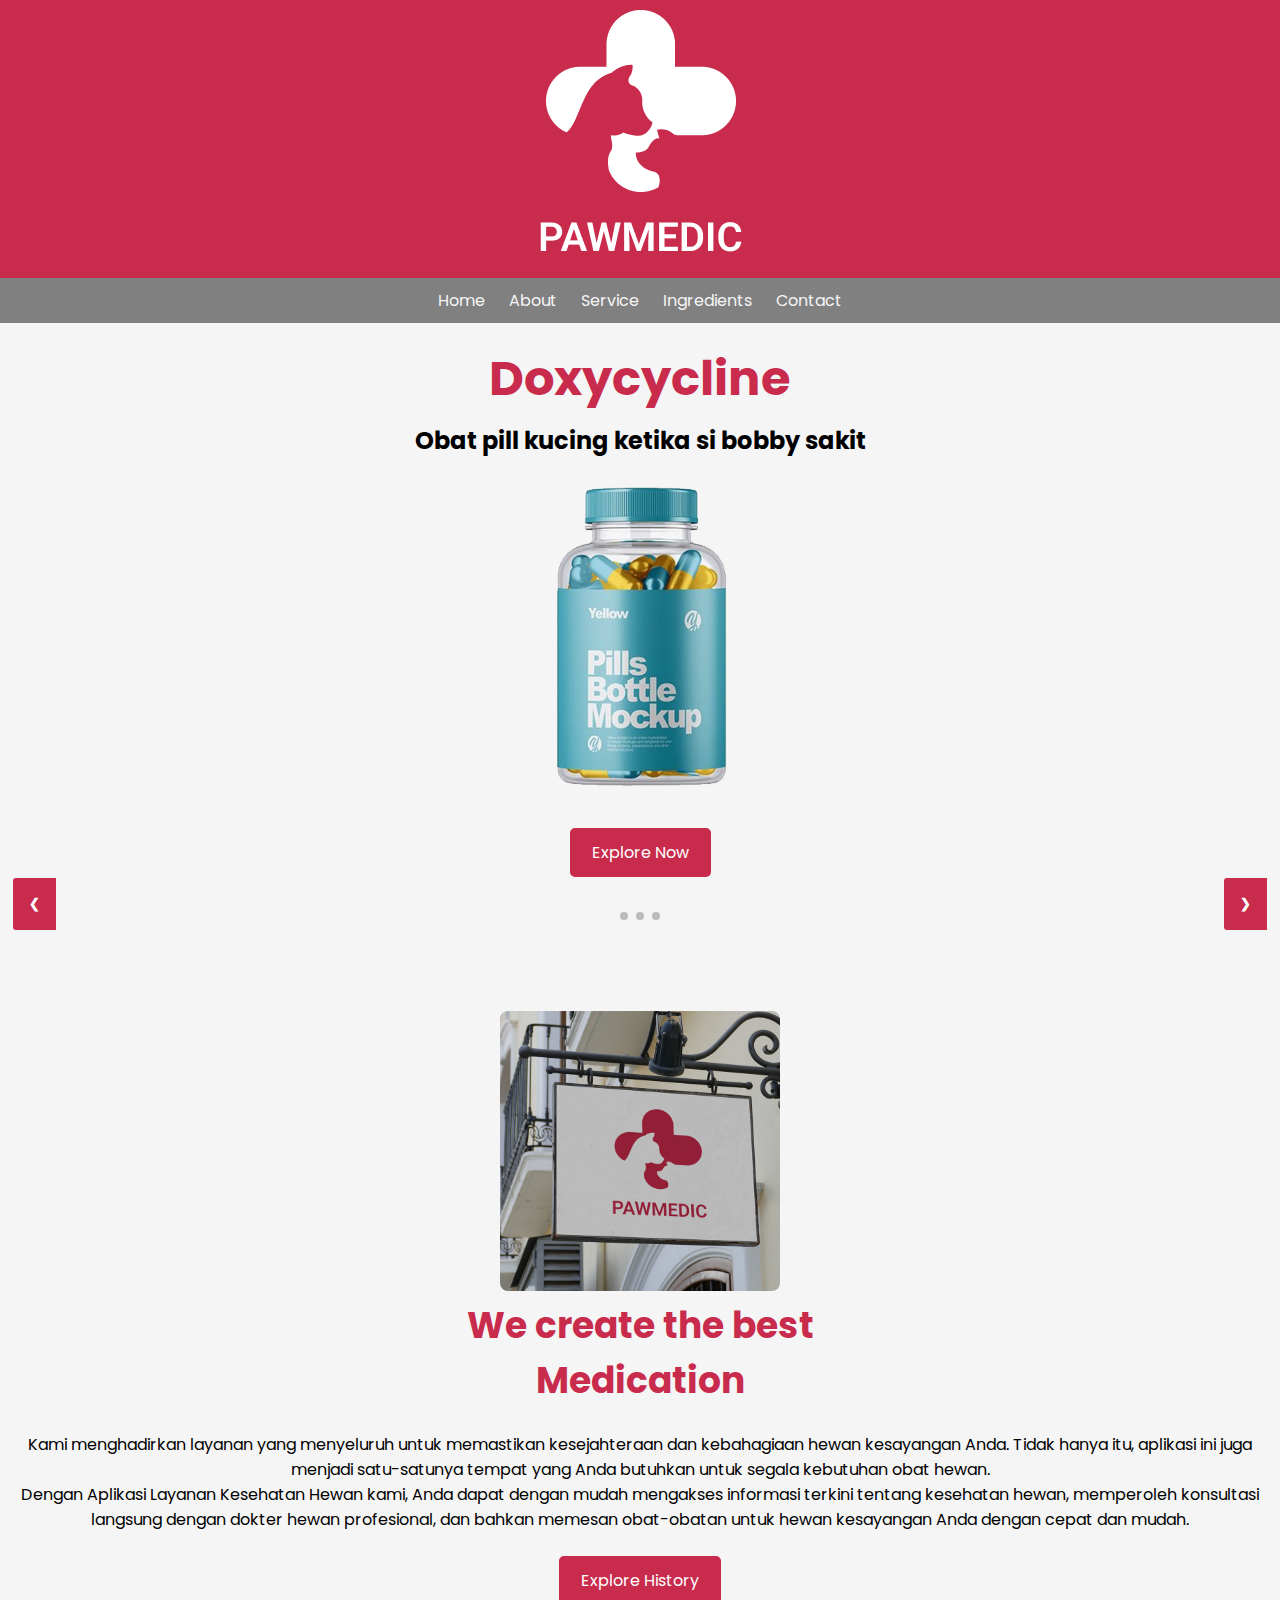
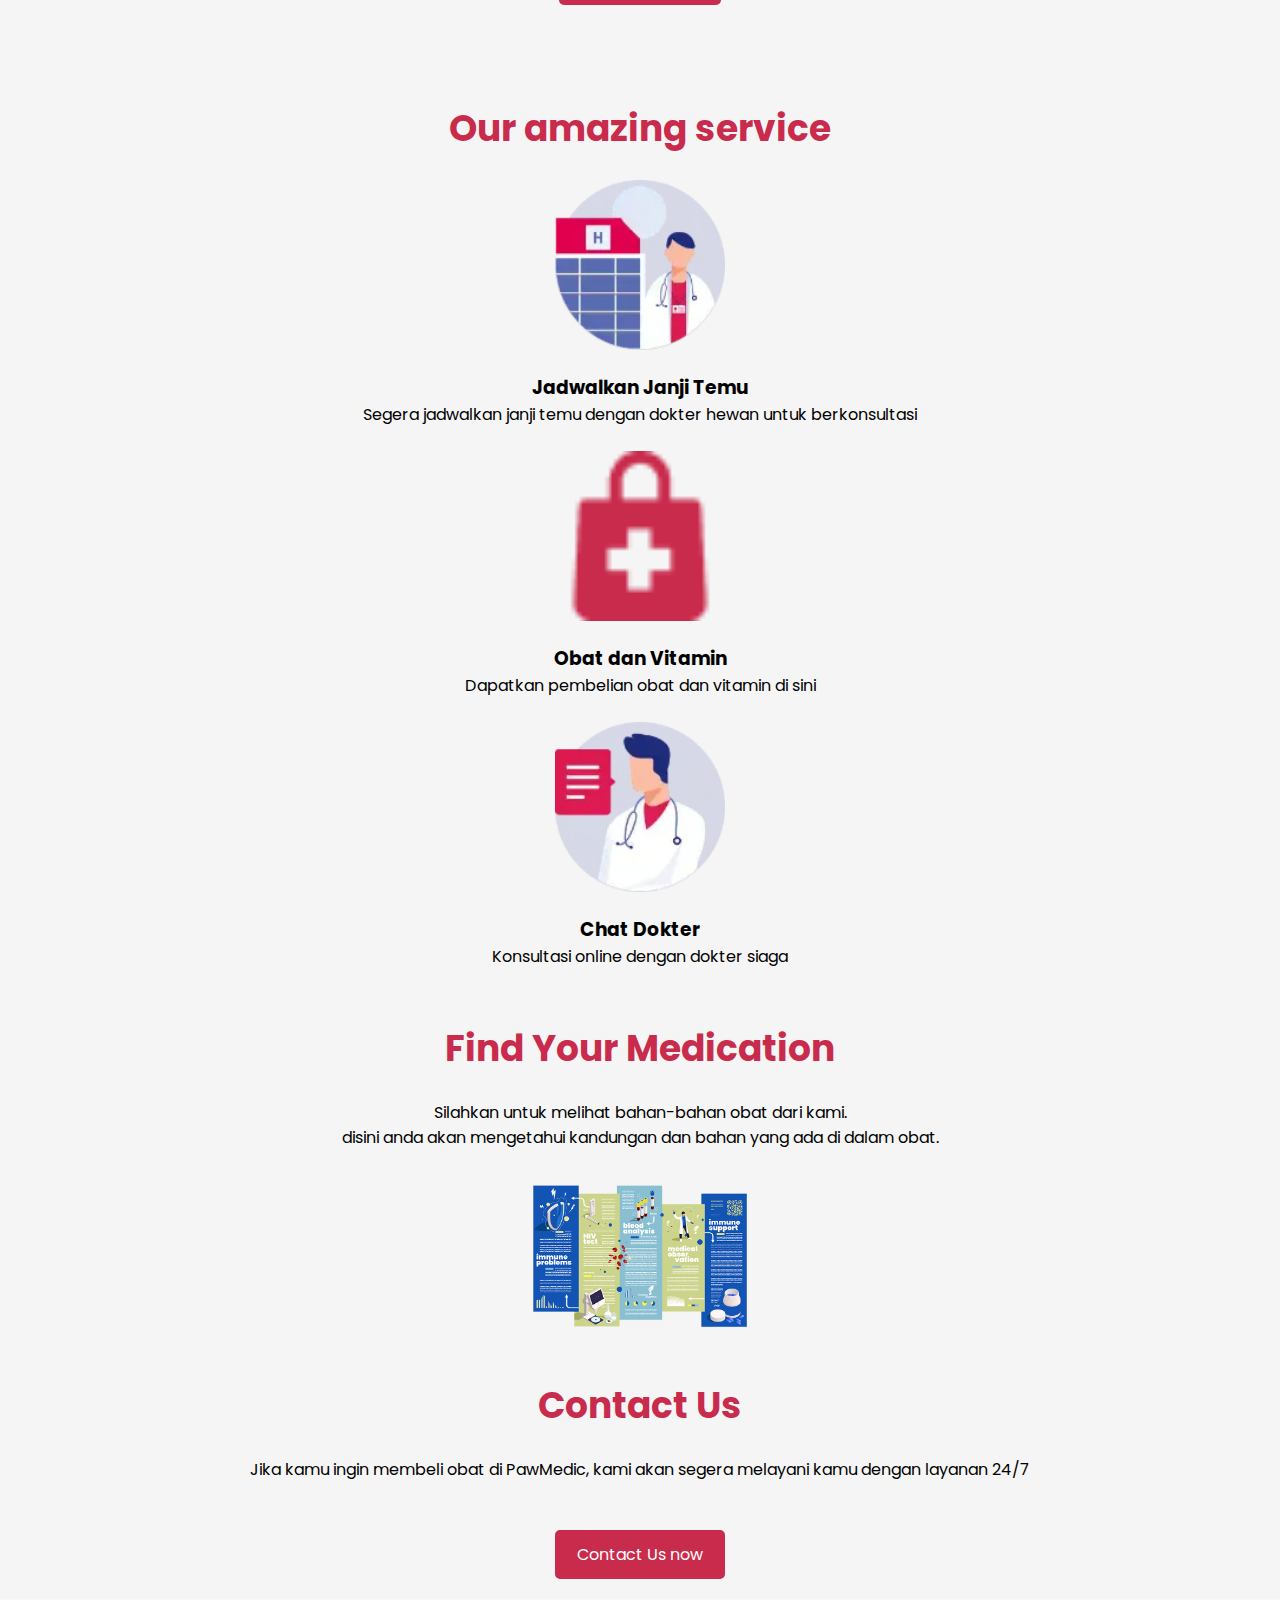
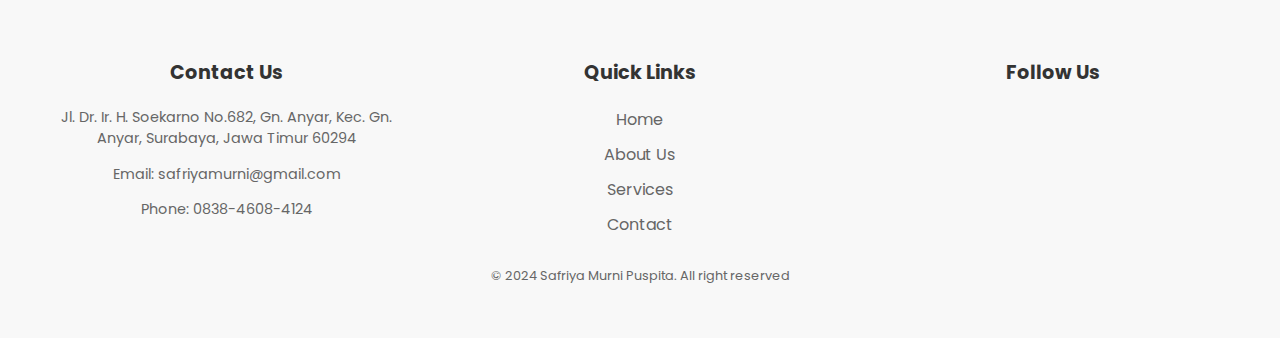
<file: index.html>
<!DOCTYPE html>
<html lang="en">

<head>
    <meta charset="UTF-8">
    <meta name="viewport" content="width=device-width, initial-scale=1.0">
    <title> PawMedic </title>
    <link href="https://fonts.googleapis.com/css2?family=Poppins:wght@100;300;400;500;700;900&display=swap"
        rel="stylesheet">
    <link rel="stylesheet" href="css/style.css" />
</head>

<body>
    <!-- Header -->
    <header>
        <!-- <h1>PAWMEDIC</h1> -->
        <img src="img/logo-pawMedic-putih.png" alt="logo">

    </header>

    <!-- Navigasi -->
    <nav>
        <a href="#home" id="berandaLink" onclick="tampilkanBeranda()">Home</a>
        <a href="#about">About</a>
        <a href="#services">Service</a>
        <a href="#ingredients">Ingredients</a>
        <a href="#contact">Contact</a>
    </nav>
    <!--Home-->
    <section class="home" id="home">
        <div class="slideshow-container">
            <div class="mySlides fade">
                <div class="home_container">
                    <div class="home_data">
                        <h1 class="home_title">Doxycycline</h1>
                        <h2 class="home_subtitle">Obat pill kucing ketika si bobby sakit</h2>
                    </div>
                    <img src="img/obatpaw1.png" alt="" class="home_img">
                    <a href="#" class="button">Explore Now</a>
                </div>
            </div>

            <div class="mySlides fade">
                <div class="home_container">
                    <div class="home_data">
                        <h1 class="home_title">Prednisone</h1>
                        <h2 class="home_subtitle">Salah satu obat flu terkenal yang ampuh mengatasi flu berat</h2>

                    </div>
                    <img src="img/obatpaw2.png" alt="" class="home_img">
                    <a href="#" class="button">Explore Now</a>
                </div>
            </div>

            <div class="mySlides fade">
                <div class="home_container">
                    <div class="home_data">
                        <h1 class="home_title">Baytril</h1>
                        <h2 class="home_subtitle">Obat ini untuk mengatasi kucing anda agar nafsu makan bertambah</h2>

                    </div>
                    <img src="img/obatpaw3.png" alt="" class="home_img">
                    <a href="#" class="button">Explore Now</a>
                </div>
            </div>

        </div>
        <br>

        <!-- Tombol Next dan Previous -->
        <a class="prev" onclick="plusSlides(-1)">&#10094;</a>
        <a class="next" onclick="plusSlides(1)">&#10095;</a>
        <!-- Titik/Tanda bulatan -->
        <div style="text-align: center">
            <span class="dots" onclick="currentSlide(1)"></span>
            <span class="dots" onclick="currentSlide(2)"></span>
            <span class="dots" onclick="currentSlide(3)"></span>
        </div>
    </section>
    <!-------------------------- About ---------------------------->
    <section class="about section bd-container" id="about">
        <div class="about_container bd-grid">
            <div class="about_data">
                <img src="img/about-pawmedic.png" alt="" class="about_img">
                <!-- <span class="section-subtitle about_intial"> About us</span> -->
                <h2 class="section-title about_intial">We create the best <br> Medication </h2>
                <p class="about_description">Kami menghadirkan layanan yang menyeluruh untuk memastikan kesejahteraan
                    dan kebahagiaan hewan kesayangan Anda. Tidak hanya itu, aplikasi ini juga menjadi satu-satunya
                    tempat yang Anda butuhkan untuk segala kebutuhan obat hewan. <br>
                    Dengan Aplikasi Layanan Kesehatan Hewan kami, Anda dapat dengan mudah mengakses informasi terkini
                    tentang kesehatan hewan, memperoleh konsultasi langsung dengan dokter hewan profesional, dan bahkan
                    memesan obat-obatan untuk hewan kesayangan Anda dengan cepat dan mudah.</p>
                <a href="#" class="button">Explore History</a>
            </div>
        </div>
    </section>
    <!----------------------- Service -------------------------------->
    <section class="services section bd-container" id="services">
        <!-- <span class="section-subtitle">Offering</span> -->
        <h2 class="section-title">Our amazing service</h2>
        <div class="services_container bd-grid">
            <div class="services_content">
                <img src="img/janji-temu.png" alt="" class="services_img">
                <h3 id="jadwalLink" class="janji_title">Jadwalkan Janji Temu</h3>
                <p class="services_description">Segera jadwalkan janji temu dengan dokter hewan untuk berkonsultasi</p>
            </div>
            <div class="service_content">
                <img src="img/store.png" alt="" class="services_img">
                <h3 id="storeLink" class="store_title">Obat dan Vitamin</h3>
                <p class="services_description">Dapatkan pembelian obat dan vitamin di sini</p>
            </div>
            <div class="service_content">
                <img src="img/chat-doctor.png" alt="" class="services_img">
                <h3 id="chatLink" class="chat_title">Chat Dokter</h3>
                <p class="services_description">Konsultasi online dengan dokter siaga</p>
            </div>
        </div>
    </section>

    <!----------------- Ingredients ------------------>

    <section class="ingredients bd-container" id="ingredients">
        <div class="ingredients bd-grid">
            <div class="ingredients_data">
                <!-- <span class="section-subtitle ingredients_initial">Ingredients</span> -->
                <h2 class="section-title ingredients_initial">Find Your Medication</h2>
                <p class="ingredients_description">Silahkan untuk melihat bahan-bahan obat dari kami.<br>
                    disini anda akan mengetahui kandungan dan bahan yang ada di dalam obat.</p>

            </div>
            <img src="img/bahan-obat-paw.png" alt="" class="size_img">
        </div>
    </section>

    <!--contact us-->

    <section class="contact bd-container" id="contact">
        <div class="contact_container bd-grid">
            <div class="contact_data">
                <!-- <span class="section-subtitle contact_initial">Let's Talk</span> -->
                <h2 class="section-title contact_initial">Contact Us</h2>
                <p class="contact_description">Jika kamu ingin membeli obat di PawMedic, kami akan segera melayani kamu
                    dengan layanan 24/7 </p>
            </div>
            <div class="contact_button">
                <a href="#" class="button">Contact Us now</a>
            </div>
        </div>

    </section>

    <!--footer-->
    <footer>
        <div class="footer_container">
            <div class="footer_info">
                <h3 class="footer_title">Contact Us</h3>
                <p class="footer_description">Jl. Dr. Ir. H. Soekarno No.682, Gn. Anyar, Kec. Gn. Anyar, Surabaya, Jawa
                    Timur 60294</p>
                <p class="footer_description">Email: safriyamurni@gmail.com</p>
                <p class="footer_description">Phone: 0838-4608-4124</p>
            </div>
            <div class="footer_links">
                <h3 class="footer_title">Quick Links</h3>
                <ul class="footer_nav">
                    <li><a href="#">Home</a></li>
                    <li><a href="#">About Us</a></li>
                    <li><a href="#">Services</a></li>
                    <li><a href="#">Contact</a></li>
                </ul>
            </div>
            <div class="footer_social">
                <h3 class="footer_title">Follow Us</h3>
                <div class="social_icons">
                    <a href="#"><i class="fa fa-facebook"></i></a>
                    <a href="#"><i class="fa fa-twitter"></i></a>
                    <a href="#"><i class="fa fa-instagram"></i></a>
                </div>
            </div>
        </div>
        <p class="footer_copy">&#169; 2024 Safriya Murni Puspita. All right reserved</p>

    </footer>
    <!----------------- main js ------------------>
    <script src="js/jquery.js"></script>
    <script src="js/slide.js"></script>
    <script src="js/form.js"></script>
    <script src="js/store.js"></script>
    <script src="js/chat.js"></script>
</body>

</html>
</file>
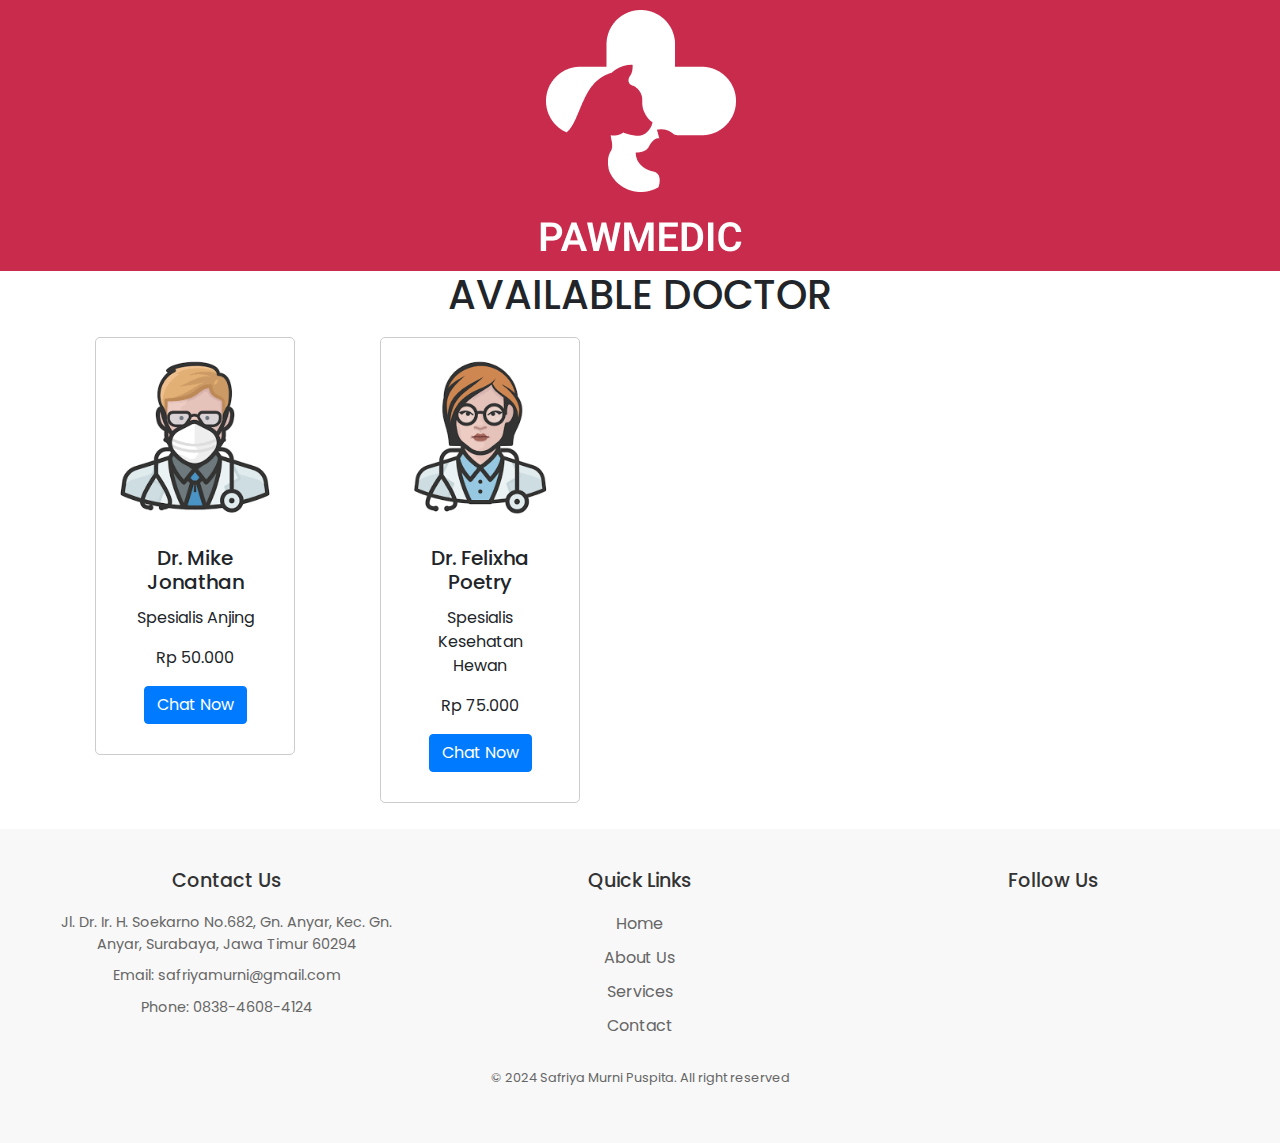
<file: chat.html>
<!DOCTYPE html>
<html lang="en">

<head>
    <meta charset="UTF-8">
    <meta name="viewport" content="width=device-width, initial-scale=1.0">
    <title> PawMedic </title>
    <link href="https://fonts.googleapis.com/css2?family=Poppins:wght@100;300;400;500;700;900&display=swap"
        rel="stylesheet">
    <link rel="stylesheet" href="https://stackpath.bootstrapcdn.com/bootstrap/4.5.2/css/bootstrap.min.css">
    <link rel="stylesheet" href="css/style.css" />
</head>

<body>
    <!-- Header -->
    <header>
        <!-- <h1>PAWMEDIC</h1> -->
        <img src="img/logo-pawMedic-putih.png" alt="logo">
    </header>

    <div class="container text-center">
        <h1>AVAILABLE DOCTOR</h1>
        <div id="doctor-list" class="row">
            <!-- Product items will be dynamically added here -->
        </div>
    </div>

      <!--footer-->
      <footer>
        <div class="footer_container">
            <div class="footer_info">
                <h3 class="footer_title">Contact Us</h3>
                <p class="footer_description">Jl. Dr. Ir. H. Soekarno No.682, Gn. Anyar, Kec. Gn. Anyar, Surabaya, Jawa
                    Timur 60294</p>
                <p class="footer_description">Email: safriyamurni@gmail.com</p>
                <p class="footer_description">Phone: 0838-4608-4124</p>
            </div>
            <div class="footer_links">
                <h3 class="footer_title">Quick Links</h3>
                <ul class="footer_nav">
                    <li><a href="#">Home</a></li>
                    <li><a href="#">About Us</a></li>
                    <li><a href="#">Services</a></li>
                    <li><a href="#">Contact</a></li>
                </ul>
            </div>
            <div class="footer_social">
                <h3 class="footer_title">Follow Us</h3>
                <div class="social_icons">
                    <a href="#"><i class="fa fa-facebook"></i></a>
                    <a href="#"><i class="fa fa-twitter"></i></a>
                    <a href="#"><i class="fa fa-instagram"></i></a>
                </div>
            </div>
        </div>
        <p class="footer_copy">&#169; 2024 Safriya Murni Puspita. All right reserved</p>

    </footer>
    <script src="js/jquery.js"></script>
    <script src="js/chat.js">
    </script>
</body>


</html>
</file>
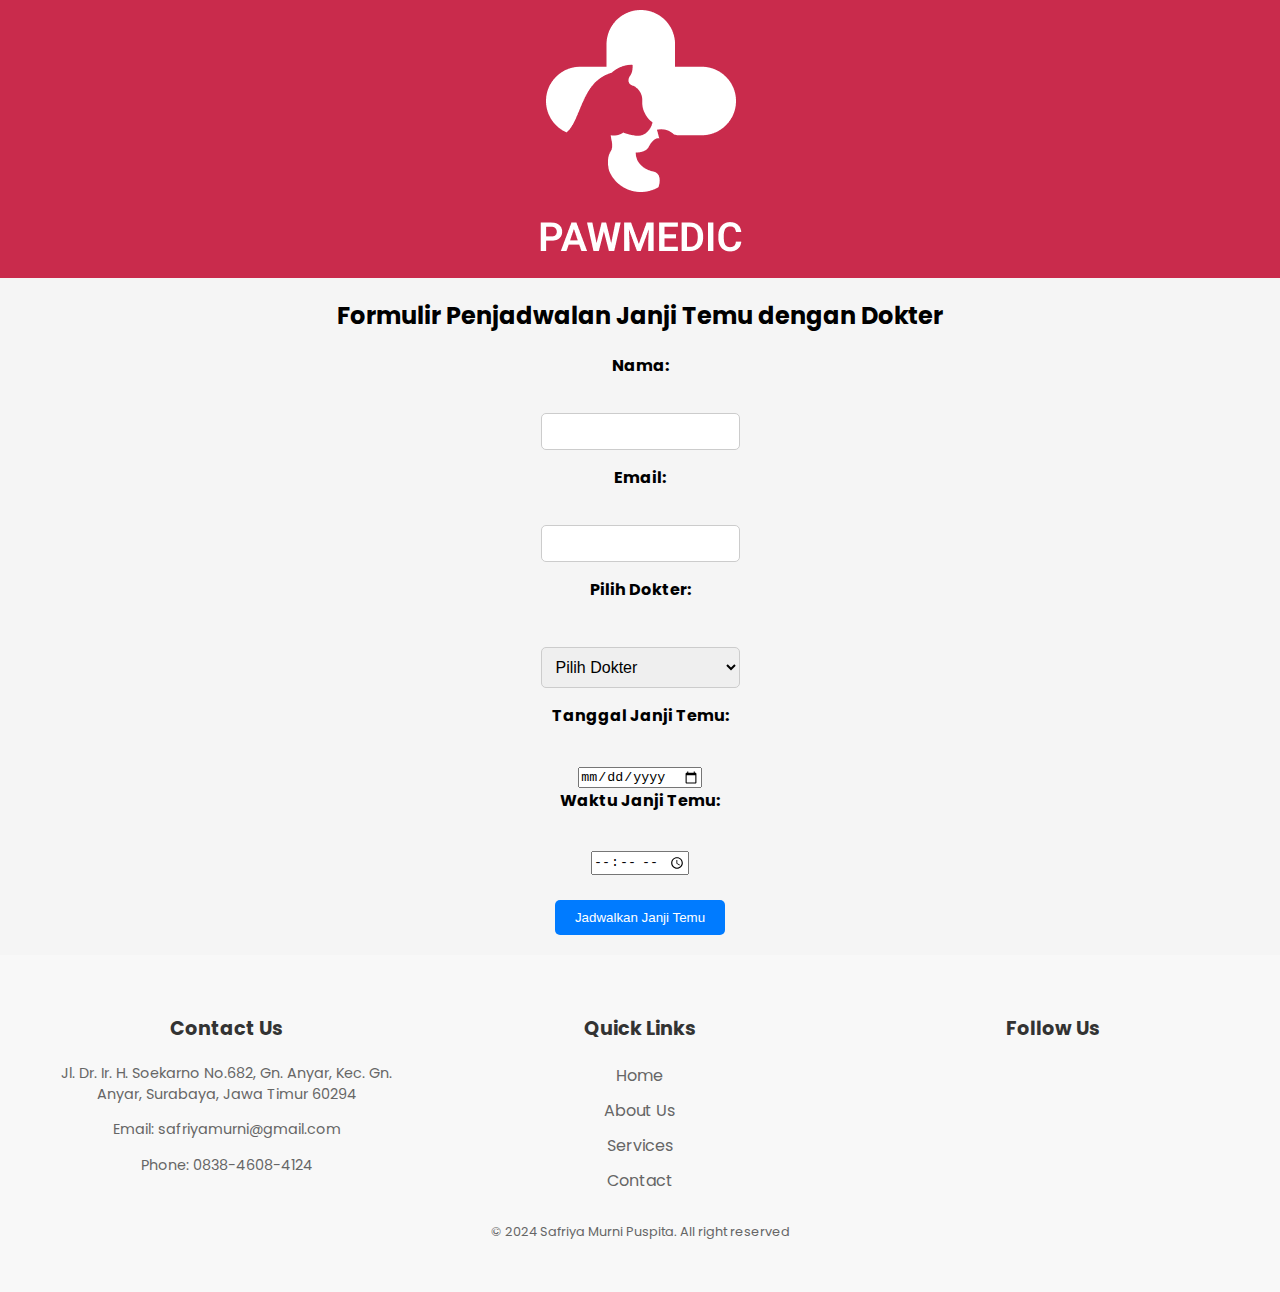
<file: form.html>
<!DOCTYPE html>
<html lang="en">

<head>
    <meta charset="UTF-8">
    <meta name="viewport" content="width=device-width, initial-scale=1.0">
    <title> PawMedic </title>
    <link href="https://fonts.googleapis.com/css2?family=Poppins:wght@100;300;400;500;700;900&display=swap"
        rel="stylesheet">
    <link rel="stylesheet" href="css/style.css" />
</head>

<body>
    <!-- Header -->
    <header>
        <!-- <h1>PAWMEDIC</h1> -->
        <img src="img/logo-pawMedic-putih.png" alt="logo">

    </header>

    <section class="form-section bd-container">
        <h2 class="form-title">Formulir Penjadwalan Janji Temu dengan Dokter</h2>
        <form id="appointmentForm">
            <label for="name">Nama:</label><br>
            <input type="text" id="name" name="name" required><br>

            <label for="email">Email:</label><br>
            <input type="email" id="email" name="email" required><br>

            <label for="doctor">Pilih Dokter:</label><br>
            <select id="doctor" name="doctor" required>
                <option value="">Pilih Dokter</option>
                <option value="drsmith">Dr. Smith</option>
                <option value="drjones">Dr. Jones</option>
                <option value="drbrown">Dr. Brown</option>
            </select><br>

            <label for="date">Tanggal Janji Temu:</label><br>
            <input type="date" id="date" name="date" required><br>

            <label for="time">Waktu Janji Temu:</label><br>
            <input type="time" id="time" name="time" required><br><br>

            <input type="submit" value="Jadwalkan Janji Temu">

        </form>
    </section>
    <!--footer-->
    <footer>
        <div class="footer_container">
            <div class="footer_info">
                <h3 class="footer_title">Contact Us</h3>
                <p class="footer_description">Jl. Dr. Ir. H. Soekarno No.682, Gn. Anyar, Kec. Gn. Anyar, Surabaya, Jawa
                    Timur 60294</p>
                <p class="footer_description">Email: safriyamurni@gmail.com</p>
                <p class="footer_description">Phone: 0838-4608-4124</p>
            </div>
            <div class="footer_links">
                <h3 class="footer_title">Quick Links</h3>
                <ul class="footer_nav">
                    <li><a href="#">Home</a></li>
                    <li><a href="#">About Us</a></li>
                    <li><a href="#">Services</a></li>
                    <li><a href="#">Contact</a></li>
                </ul>
            </div>
            <div class="footer_social">
                <h3 class="footer_title">Follow Us</h3>
                <div class="social_icons">
                    <a href="#"><i class="fa fa-facebook"></i></a>
                    <a href="#"><i class="fa fa-twitter"></i></a>
                    <a href="#"><i class="fa fa-instagram"></i></a>
                </div>
            </div>
        </div>
        <p class="footer_copy">&#169; 2024 Safriya Murni Puspita. All right reserved</p>

    </footer>

    <script src="js/jquery.js"></script>
    <script src="js/form.js"></script>

</body>

</html>
</file>
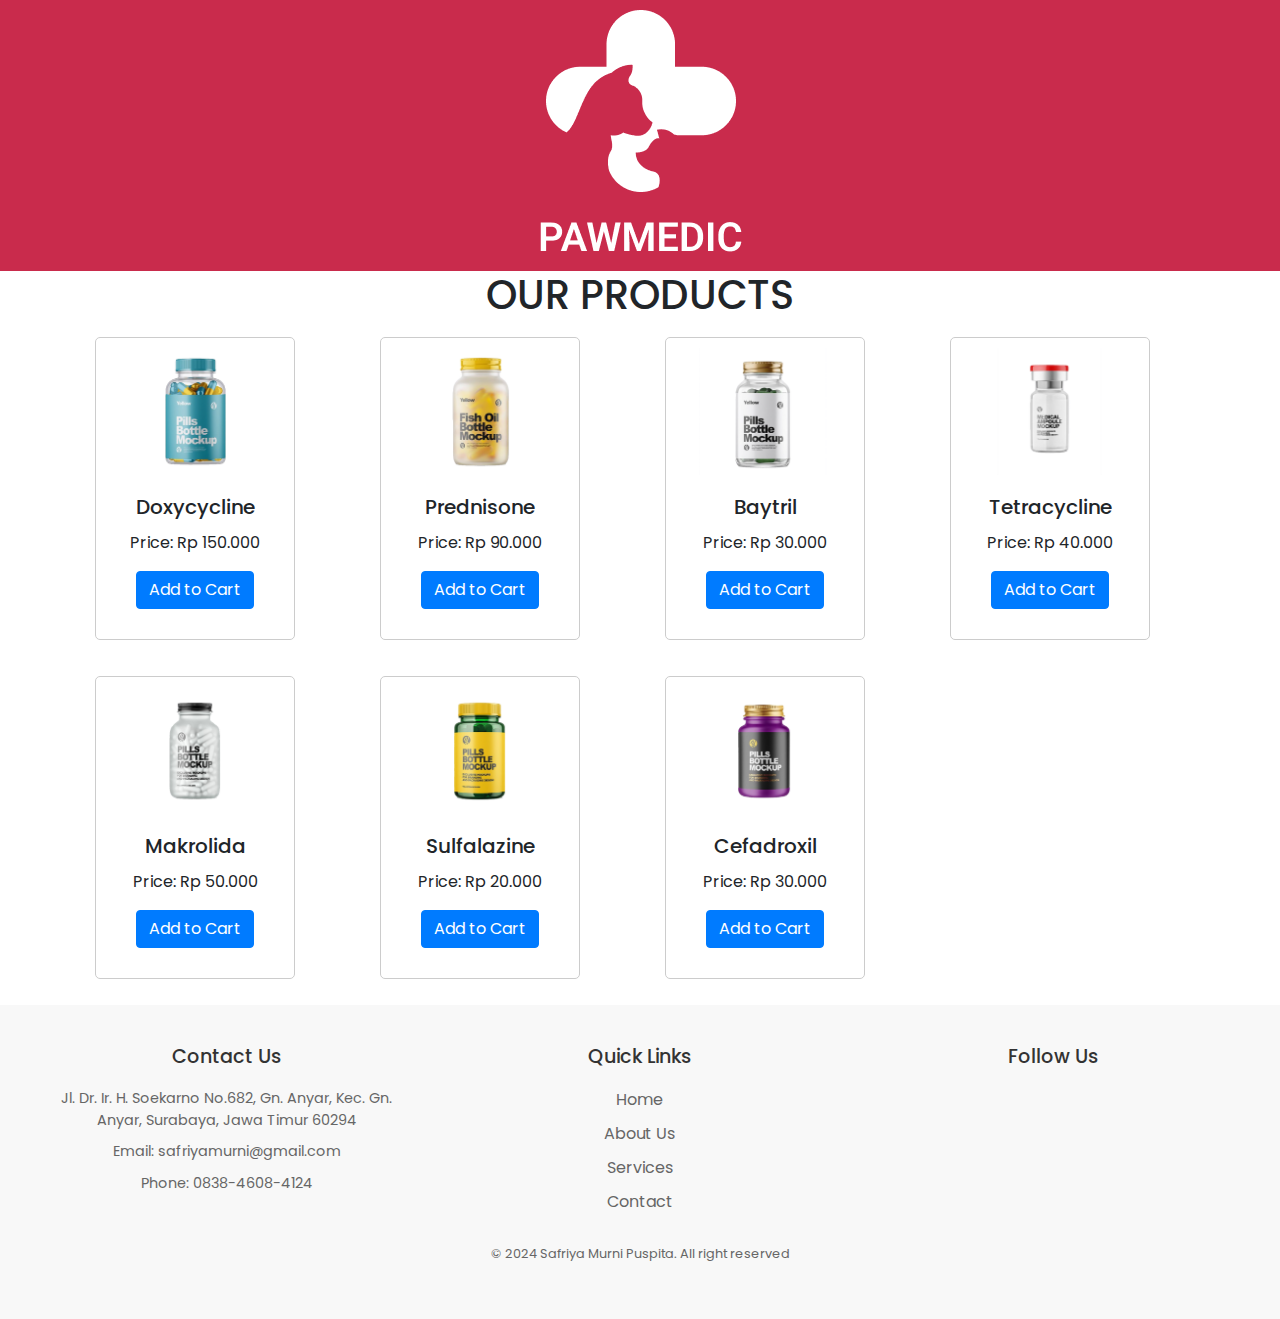
<file: store.html>
<!DOCTYPE html>
<html lang="en">

<head>
    <meta charset="UTF-8">
    <meta name="viewport" content="width=device-width, initial-scale=1.0">
    <title> PawMedic </title>
    <link href="https://fonts.googleapis.com/css2?family=Poppins:wght@100;300;400;500;700;900&display=swap"
        rel="stylesheet">
    <link rel="stylesheet" href="https://stackpath.bootstrapcdn.com/bootstrap/4.5.2/css/bootstrap.min.css">
    <link rel="stylesheet" href="css/style.css" />
</head>

<body>
    <!-- Header -->
    <header>
        <!-- <h1>PAWMEDIC</h1> -->
        <img src="img/logo-pawMedic-putih.png" alt="logo">

    </header>

    <div class="container text-center">
        <h1>OUR PRODUCTS</h1>
        <div id="product-list" class="row">
            <!-- Product items will be dynamically added here -->
        </div>
    </div>

    <!--footer-->
    <footer>
        <div class="footer_container">
            <div class="footer_info">
                <h3 class="footer_title">Contact Us</h3>
                <p class="footer_description">Jl. Dr. Ir. H. Soekarno No.682, Gn. Anyar, Kec. Gn. Anyar, Surabaya, Jawa
                    Timur 60294</p>
                <p class="footer_description">Email: safriyamurni@gmail.com</p>
                <p class="footer_description">Phone: 0838-4608-4124</p>
            </div>
            <div class="footer_links">
                <h3 class="footer_title">Quick Links</h3>
                <ul class="footer_nav">
                    <li><a href="#">Home</a></li>
                    <li><a href="#">About Us</a></li>
                    <li><a href="#">Services</a></li>
                    <li><a href="#">Contact</a></li>
                </ul>
            </div>
            <div class="footer_social">
                <h3 class="footer_title">Follow Us</h3>
                <div class="social_icons">
                    <a href="#"><i class="fa fa-facebook"></i></a>
                    <a href="#"><i class="fa fa-twitter"></i></a>
                    <a href="#"><i class="fa fa-instagram"></i></a>
                </div>
            </div>
        </div>
        <p class="footer_copy">&#169; 2024 Safriya Murni Puspita. All right reserved</p>

    </footer>
    <script src="js/jquery.js"></script>
    <script src="js/store.js">
    </script>
</body>


</html>
</file>
<file: css/style.css>
/* Style untuk menu responsif */
        .menu-toggle {
            display: none;
        }

        .menu-items {
            display: flex;
        }

        @media screen and (max-width: 768px) {
            .menu-toggle {
                display: block;
                cursor: pointer;
            }

            .menu-items {
                display: none;
                flex-direction: column;
                position: absolute;
                background-color: #f9f9f9;
                width: 100%;
                padding: 10px;
                top: 40px;
                left: 0;
            }

            .menu-items a {
                padding: 10px 0;
            }
        }

        body {
            font-family: 'Poppins', sans-serif;
            margin: 0;
            padding: 0;
            box-sizing: border-box;
        }

        /*=========== class css ===========*/
        .section {
            padding: 4rem 0 2rem;
        }

        .section-title,
        .section-subtitle {
            text-align: center;
        }

        .section-title {
            font-size: 2.25rem;
            color: #c92b4c;
            margin-bottom: 1.5rem;
        }

        .section-subtitle {
            display: block;
            color: #c92b4c;
            font-weight: 500;
            margin-bottom: -2rem;
        }


        /*=========== layout ===========*/
        .bd-container {
            display: flex;
            flex-direction: column;
            align-items: center;
            justify-content: center;
            text-align: center;

        }

        .bd-grid {
            display: grid;
            gap: 1.5rem;
        }

        .l-header {
            width: 100%;
            position: fixed;
            top: 0;
            left: 0;
            z-index: 100;
            background-color: grey;

        }


        header,
        nav,
        section,
        article,
        aside,
        footer {
            display: block;
        }

        /*  Header */
        header {
            background-color: #c92b4c;
            color: white;
            padding: 10px;
            text-align: center;
            /* text: size adjust 10px;; */
        }

        /*  Navigasi */
        nav {
            background-color: grey;
            padding: 10px;
            text-align: center;
        }

        nav a {
            color: whitesmoke;
            text-decoration: none;
            margin: 0 10px;
        }

        /* -------------- Landing Page -------------- */
        section {
            padding: 20px;
            background-color: whitesmoke;
            text-align: center;

            .button {
                display: inline-block;
                padding: 10px 20px;
                background-color: #c92b4c;
                color: white;
                border: 2px solid #c92b4c;
                border-radius: 5px;
                cursor: pointer;
                text-decoration: none;
            }

            .home_container {
                display: flex;
                flex-direction: column;
                align-items: center;
                justify-content: center;
                text-align: center;
            }

            .home_title {
                font-size: 3rem;
                color: #c92b4c;
                margin-bottom: 0.5rem;
            }

            .home_img {
                display: block;
                max-width: 500px;
                margin-bottom: 13px;
                justify-self: center;
            }


            /* -----------------SLIDE--------------- */

            * {
                box-sizing: border-box;
            }

            /*slideshow container*/
            .slideshow-container {
                max-width: 1000px;
                height: auto;
                position: relative;
                margin: auto;
            }

            /*--hide the image by : default--*/

            .mySlides {
                display: none;
            }

            /*Next & Previous button*/

            .prev,
            .next {
                display: inline-block;
                background-color: #c92b4c;
                cursor: pointer;
                position: absolute;
                top: 100%;
                width: auto;
                margin-top: -22px;
                padding: 16px;
                color: white;
                font-weight: bold;
                font-size: 13px;
                transition: 0.6s ease;
                border-radius: 3px 0 0 3px;
                user-select: none;

            }

            /*Position the next button to the right*/
            .next {
                right: 13px;
                ;

            }

            .prev {
                left: 13px;

            }

            /*on hover, add a black baground color with a little bit see-through*/
            .prev:hover,
            .next:hover {
                background-color: var(--first-color);
                color: #fff;
            }

            /*number text (1/3 atc) */
            .numbertext {
                color: #f2f2f2;
                font-size: 12px;
                padding: 8px 12px;
                position: absolute;
                top: 0;

            }

            /*the dots/bullets/indikator*/
            .dots {
                cursor: pointer;
                height: 8px;
                width: 8px;
                margin: 0 2px;
                background-color: #bbb;
                border-radius: 50%;
                display: inline-block;
                transition: backrground-colour 0.6s ease;
            }

            .active,
            .dots:hover {
                background-color: #717171;

            }

            /*fadding animation*/
            .fade {
                -webkit-animation-name: fade;
                -webkit-animation-duration: 1.5s;
                animation-name: fade;
                animation-duration: 0.5s;

            }

            @-webkit-keyframes fade {
                from {
                    opacity: .4
                }

                to {
                    opacity: 1;
                }
            }

            @keyframes fade {
                from {
                    opacity: .4
                }

                to {
                    opacity: 1;
                }
            }

            /* -------------------- FORMULIR ----------------- */
            /* Reset gaya default */
            * {
                margin: 0;
                padding: 0;
                box-sizing: border-box;
            }

            /* Tata letak formulir */
            .form-section {
                width: 100%;
                max-width: 600px;
                margin: 0 auto;
                padding: 20px;
            }

            /* Judul formulir */
            .form-title {
                font-size: 24px;
                margin-bottom: 20px;
            }

            /* Label input */
            label {
                display: block;
                font-weight: bold;
                margin-bottom: 5px;
            }

            /* Input teks */
            input[type="text"],
            input[type="email"],
            select,
            textarea {
                width: 100%;
                padding: 10px;
                margin-bottom: 15px;
                border: 1px solid #ccc;
                border-radius: 5px;
            }

            /* Tombol submit */
            input[type="submit"] {
                background-color: #007bff;
                color: #fff;
                padding: 10px 20px;
                border: none;
                border-radius: 5px;
                cursor: pointer;
            }

            input[type="submit"]:hover {
                background-color: #0056b3;
            }


            .order-form {
                max-width: 400px;
                margin: 0 auto;
                background-color: #f5f5f5;
                padding: 20px;
                border-radius: 5px;
                box-shadow: 0 0 10px rgba(137, 14, 14, 0.137);
            }

            /*  formulir input */
            .order-form input {
                width: 100%;
                padding: 10px;
                margin-bottom: 10px;
                box-sizing: border-box;
            }

            label {
                display: block;
                margin-bottom: 10px;
            }


            button {
                margin-top: 10px;
                color: white;
                padding: 10px;
                font-size: 16px;
                width: 100%;
                background-color: #c92b4c;
                border: 2px solid #c92b4c;
            }

            select {
                margin-top: 10px;
                padding: 10px;
                font-size: 16px;
                width: 100%;
            }

            /* Gaya formulir tombol submit */
            .order-form button {
                display: block;
                background-color: #4CAF50;
                color: white;
                padding: 10px 20px;
                border: none;
                border-radius: 5px;
                cursor: pointer;
            }

            h1 {
                color: #c92b4c;
                /* text-align: center; */
            }

            /* .btn_schedule {
                display: inline-block;
                background-color: #c92b4c;
                color: white;
                cursor: pointer;
            } */


        }


        /* -------- STORE ----------- */

        .card {
            border: 1px solid #ccc;
            border-radius: 5px;
            padding: 10px;
            margin: 10px;
            width: 200px;
            float: left;
          }
          .card img {
            width: 100%;
            height: auto;
          }

        .service-store {
            padding: 20px;
            background-color: #f5f5f5;
        }

        .products-container {
            display: flex;
            flex-wrap: wrap;
        }

        .product {
            flex: 0 0 calc(33.33% - 20px);
            /* Mengatur lebar 33.33% dengan margin 20px */
            margin: 10px;
            padding: 10px;
            border: 1px solid #ddd;
            border-radius: 5px;
        }
        

        /* .product img {
            max-width: 100%;
            height: auto;
        } */

        .cart-button {
            color: white;
        }

        .service_title {
            font-size: 2.5rem;
            color: #c92b4c;
            margin-bottom: 0.5rem;
        }

        /*=========== about ===========*/

        .about_data {
            text-align: center;
        }

        .about_description {
            margin-bottom: 1.5rem;
        }

        .about_img {
            width: 280px;
            border-radius: .5rem;
            justify-self: center;
        }

        /* ============= service ===================*/

        .services_content {
            text-align: center;

        }

        .services_img {
            width: 170px;
            border-radius: .5rem;
            margin-bottom: 1rem;
            ;
        }

        .services_title {
            font-size: 1rem;
            color: #393939;
            margin-bottom: .5rem;
        }

        .services_description {
            padding: 0 1.5rem;
        }

        .doctor {
            border: 1px solid #ccc;
            border-radius: 5px;
            padding: 10px;
            margin: 10px;
            width: 200px;
            float: left;
          }
          .doctor img {
            width: 100%;
            height: auto;
          }

        /*=========== ingredient description ===========*/
        .size_data {
            width: 90%;
            margin: auto;

        }

        .size_description {
            margin-bottom: 2.5rem;
        }

        .size_img {
            width: 230px;
            justify-self: center;
        }

        /*=========== contact ===========*/
        .contact_container {
            text-align: center;

        }

        .contact_description {
            margin-bottom: 1.5rem;
        }


        /* Footer */
        footer {
            background-color: #f8f8f8;
            padding: 40px 20px;
            text-align: center;
        }

        .footer_container {
            display: flex;
            flex-wrap: wrap;
            justify-content: center;
        }

        .footer_info,
        .footer_links,
        .footer_social {
            flex: 1;
            margin: 0 20px;
        }

        .footer_title {
            font-size: 1.2rem;
            color: #333;
            margin-bottom: 20px;
        }

        .footer_description {
            font-size: 0.9rem;
            color: #666;
            margin-bottom: 10px;
        }

        .footer_nav {
            list-style-type: none;
            padding: 0;
            margin: 0;
        }

        .footer_nav li {
            margin-bottom: 10px;
        }

        .footer_nav li a {
            text-decoration: none;
            color: #666;
        }

        .footer_nav li a:hover {
            color: #c92b4c;
        }

        .social_icons {
            display: flex;
            justify-content: center;
            margin-top: 20px;
        }

        .social_icons a {
            color: #666;
            font-size: 1.5rem;
            margin: 0 10px;
            text-decoration: none;
        }

        .social_icons a:hover {
            color: #c92b4c;
        }

        .footer_copy {
            font-size: 0.8rem;
            color: #666;
            margin-top: 20px;
        }

        /* Media Query untuk responsivitas */
        @media only screen and (max-width: 768px) {
            nav {
                flex-direction: column;
            }
        }
</file>
